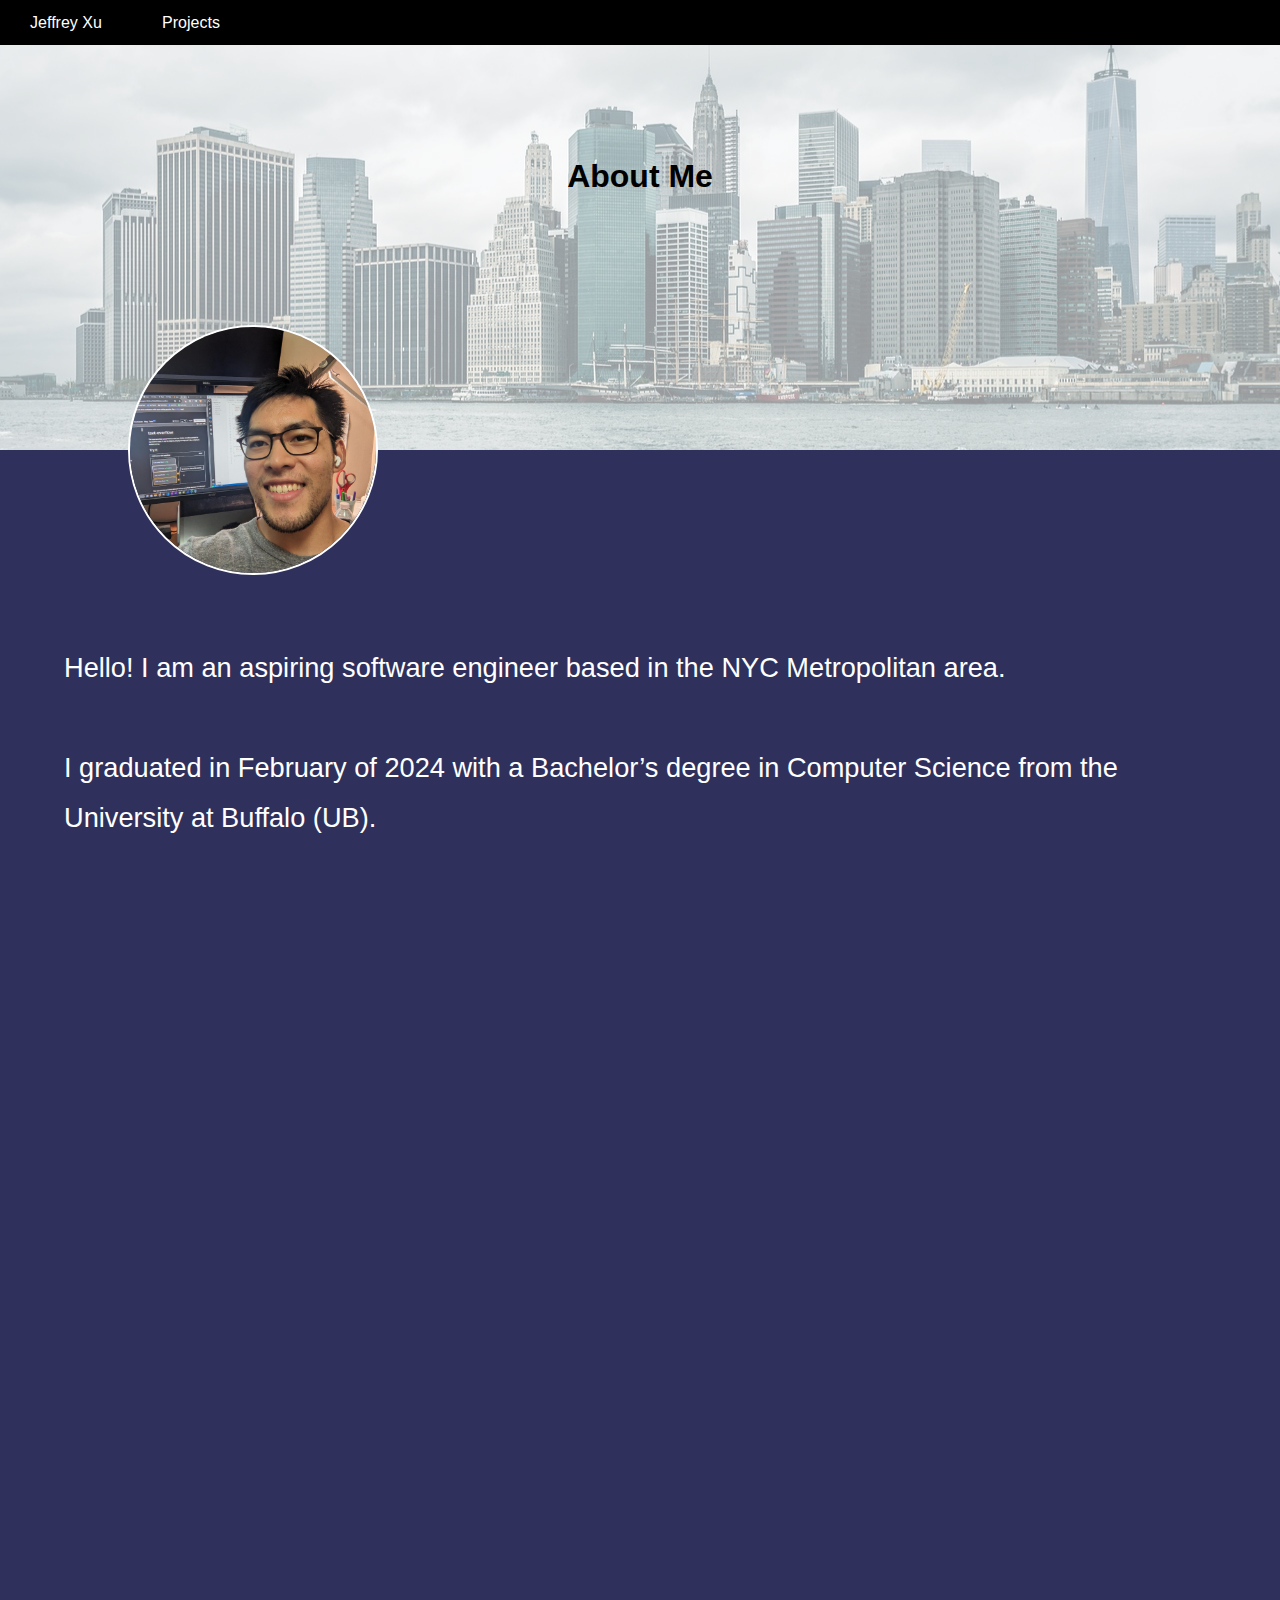
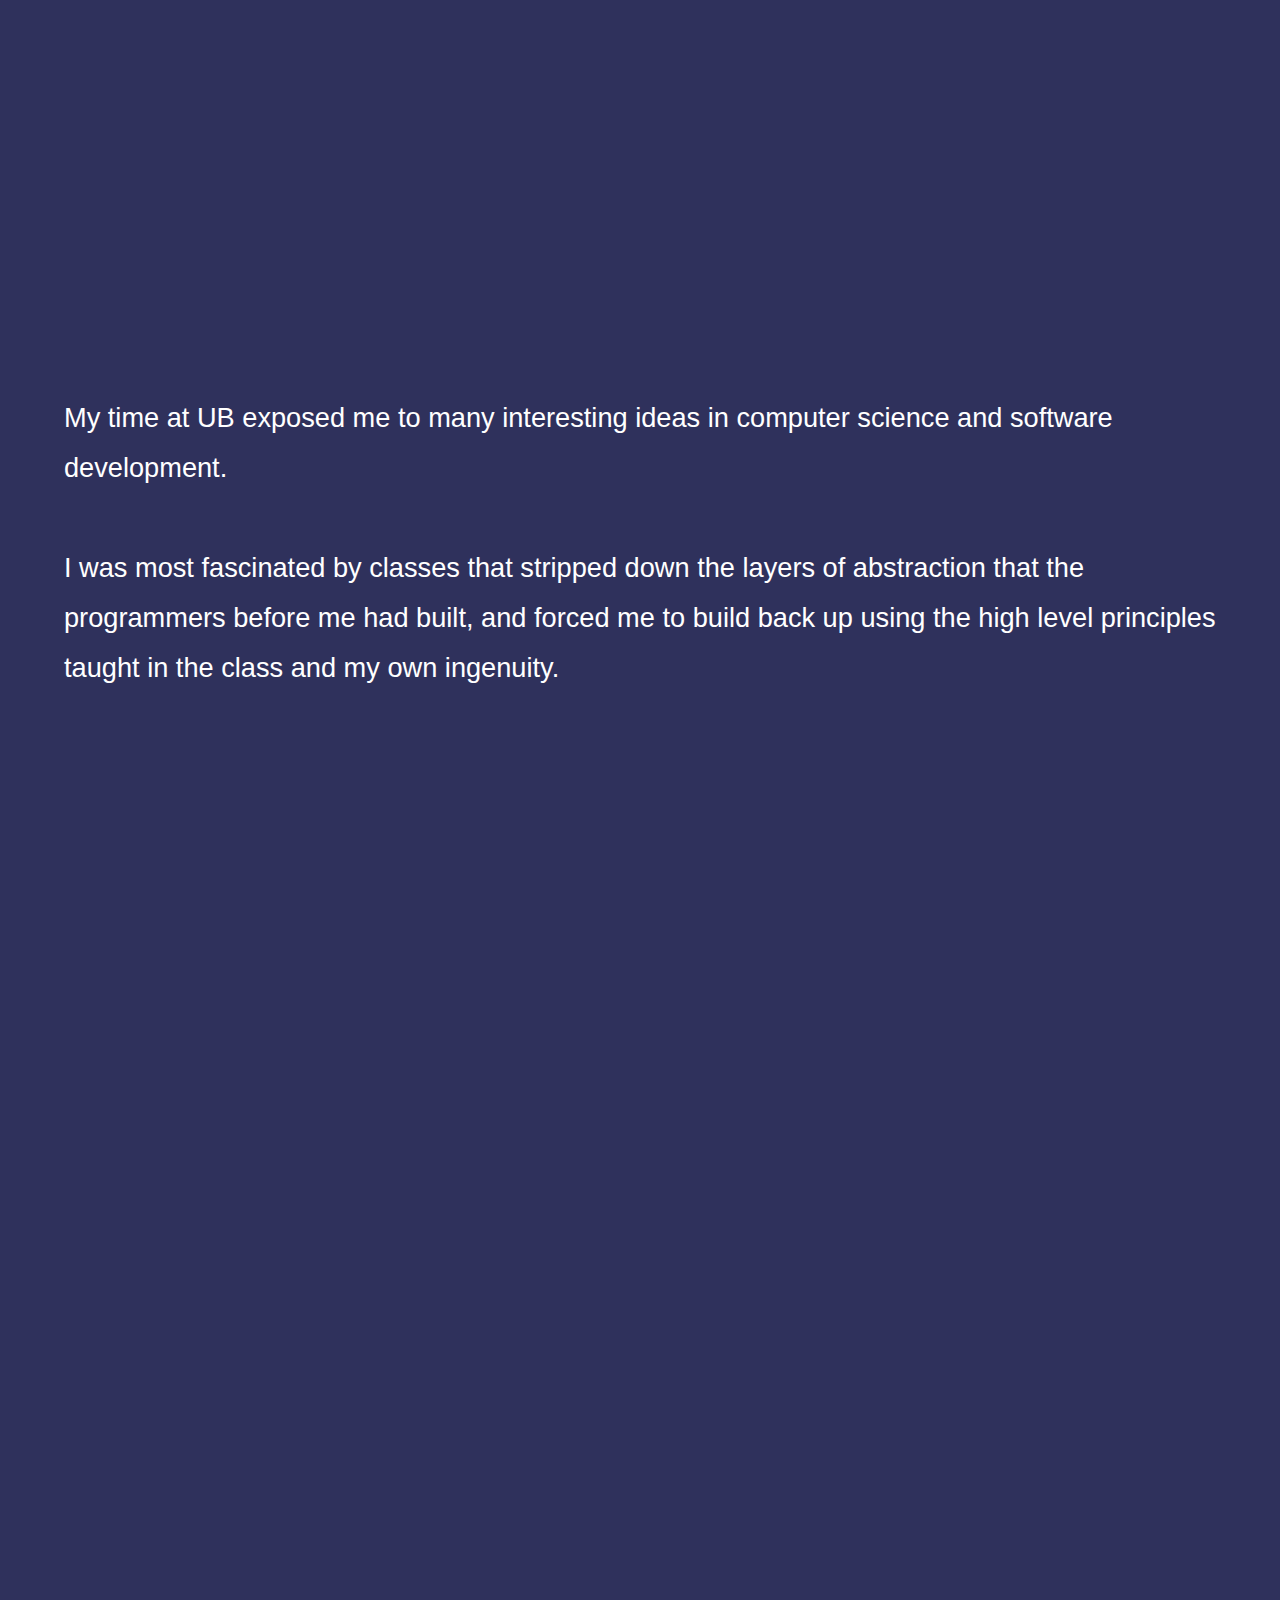
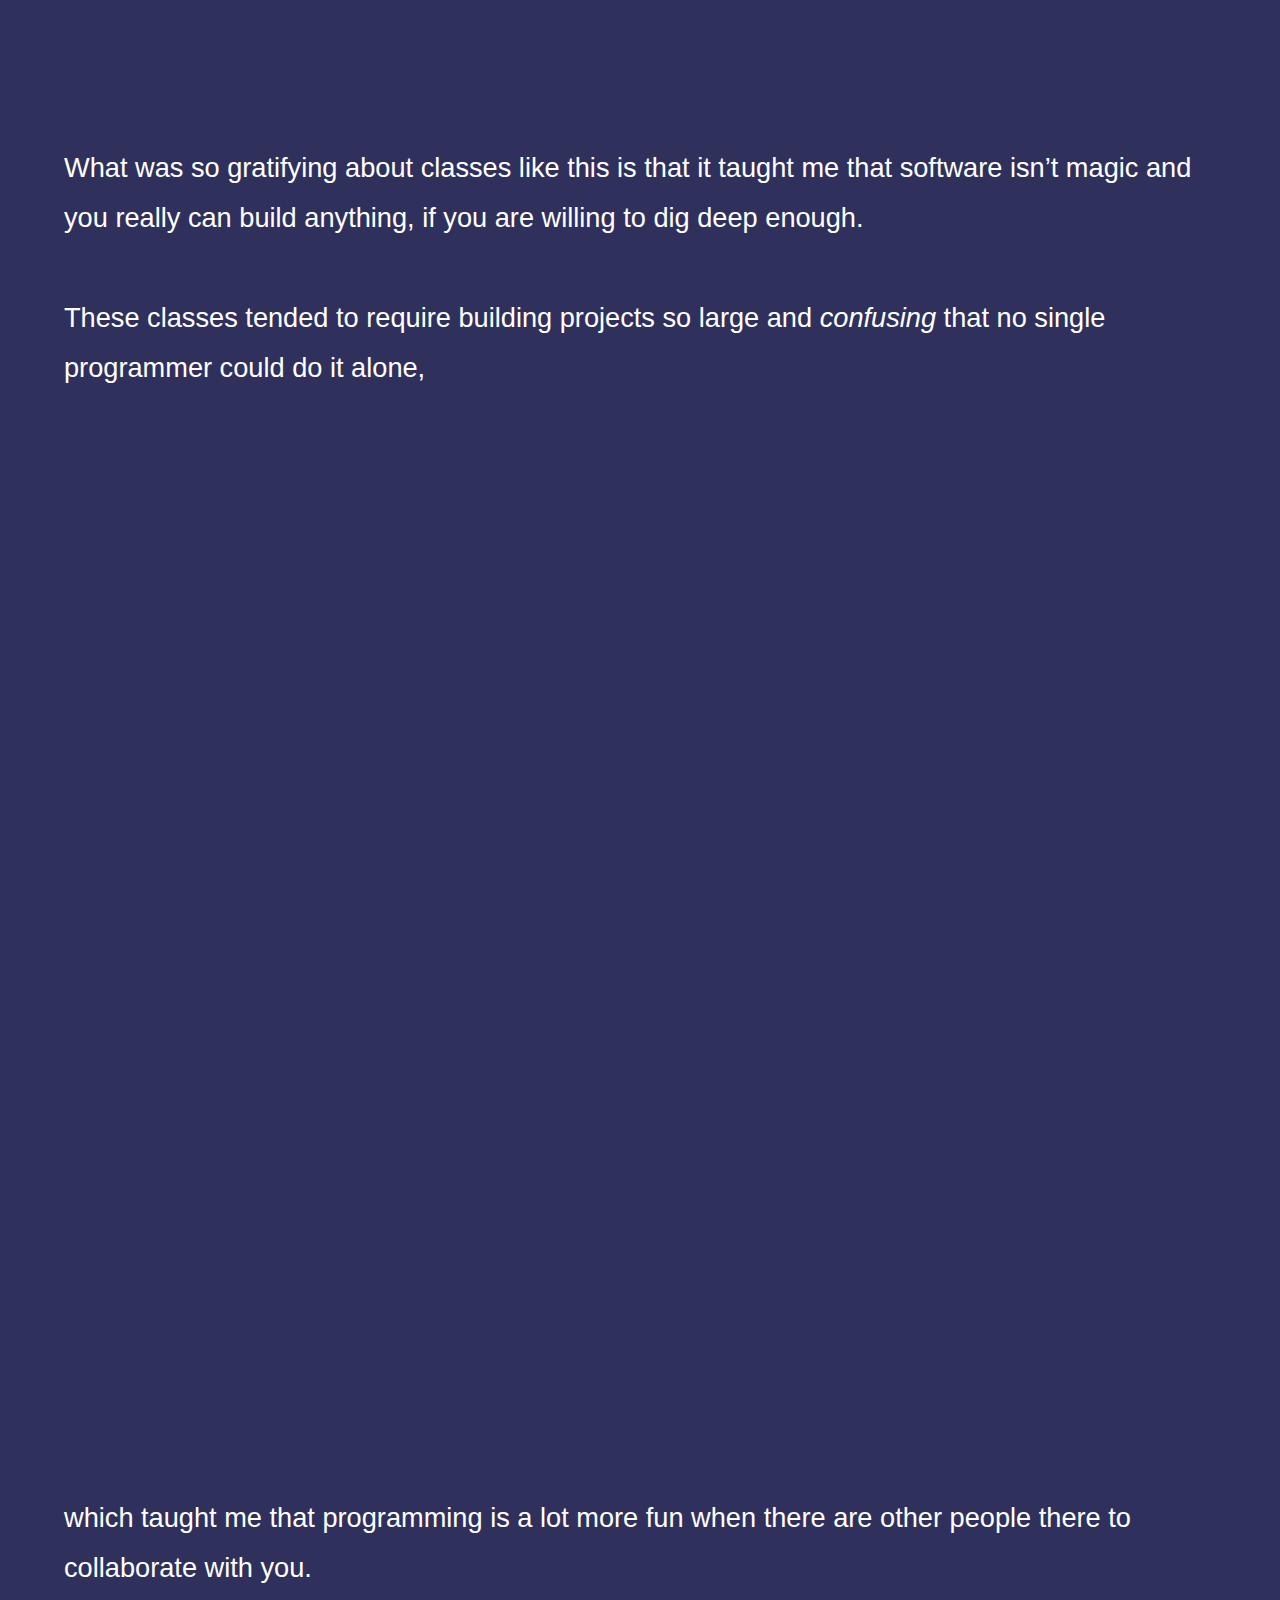
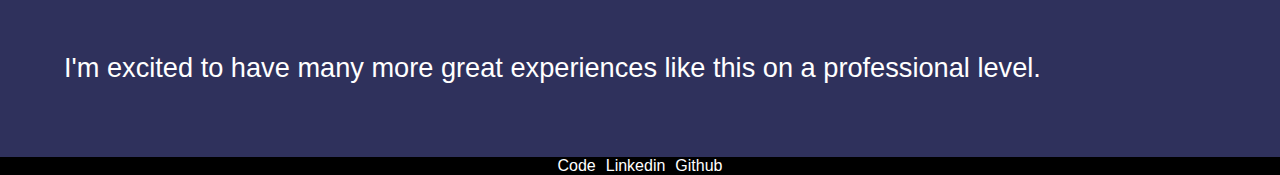
<file: index.html>
<!DOCTYPE html>
<html lang="en-US">
    <head>
        <title> About Me </title>
        <meta charset="UTF-8">
        <meta name="viewport" content="width=device-width, initial-scale=1.0"> 
        <link rel="stylesheet" type="text/css" href="styles/global.css" />
        <link rel="stylesheet" type="text/css" href="styles/index.css" />
        <link rel="preconnect" href="https://rsms.me/">
        <link rel="stylesheet" href="https://rsms.me/inter/inter.css">
        <link rel="icon" type="image/x-icon" href="images/favicon.ico">
    </head>
    <body>

        <nav class="site-nav">
            <div class= "button-container">
                <a class="site-nav" href="/"> Jeffrey Xu </a>
                <a class="site-nav" href="/projects.html"> Projects </a>
            </div>
        </nav>

        <main>
            <div class =" banner-container"> 
                <div class = "banner-overlay-blur"></div>
                <h1 class="banner-text"> About Me </h1>
            </div>

            <img class= "profile-pic" src="../images/selfie.jpeg" alt= "Jeffrey Xu Picture" title="Sup">
            
            <p class = "about-me"> 
                Hello! I am an aspiring software engineer based in the NYC Metropolitan area.
                <br><br>
                I graduated in February of 2024 with a Bachelor’s degree in Computer Science from the University at Buffalo (UB).
            </p>

            <div class = "body-img" style="background-image: url(../images/ub-night.jpeg);"> </div>
 

            <p class = "about-me">
                My time at UB exposed me to many interesting ideas in computer science and software development.
                <br><br>
                I was most fascinated by classes that stripped down the layers of abstraction that the programmers before me had built, and forced me to build back up using the high level principles taught in the class and my own ingenuity.
                
            </p>

            <div class = "body-img" style="background-image: url(../images/motherboard.jpeg);"> </div>

            <p class = "about-me">
                What was so gratifying about classes like this is that it taught me that software isn’t magic and you really can build anything, if you are willing to dig deep enough. 
                <br><br>
                These classes tended to require building projects so large and <em>confusing</em> that no single programmer could do it alone, 
                
            </p>
            <div class = "body-img" style="background-image: url(../images/sixerr.jpeg);"> </div>

            <p class = "about-me">
                which taught me that programming is a lot more fun when there are other people there to   <b>collaborate</b> with you. 
                <br><br>
                I'm excited to have many more great experiences like this on a professional level.
            </p>
        </main>

        <footer>
            <a href = "https://github.com/jkxu-hub/personal-website" target="_blank" rel="noopener noreferrer"> Code</a>
            <a href="https://www.linkedin.com/in/jeffrey-xu-ab879a219/" target="_blank" rel="noopener noreferrer">Linkedin</a>
            <a href = "https://github.com/jkxu-hub" target="_blank" rel="noopener noreferrer"> Github</a>
        </footer>
    </body>
</html>
</file>
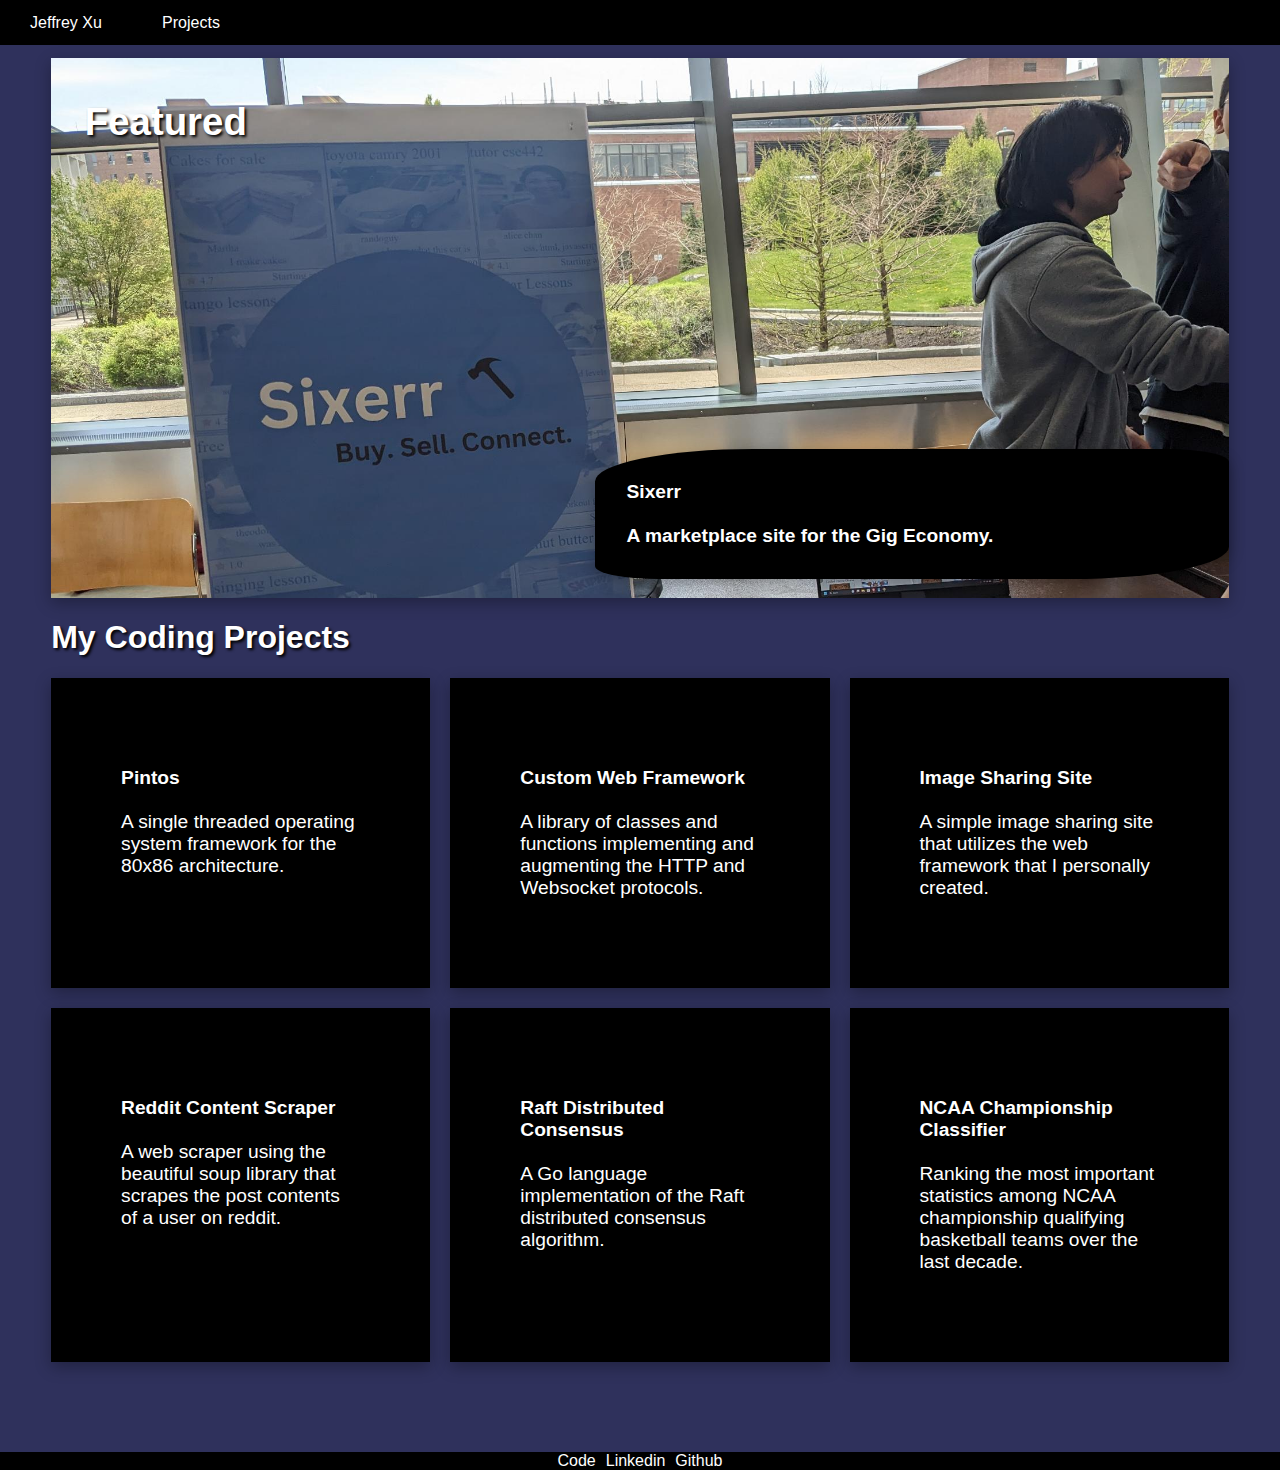
<file: projects.html>
<!DOCTYPE html>
<html lang="en-US">
    <head>
        <title> Projects </title>
        <meta charset="UTF-8">
        <meta name="viewport" content="width=device-width, initial-scale=1.0"> 
        <!-- 
        <link rel="stylesheet" type="text/css" href="experimental.css" />
        -->
        <link rel="stylesheet" type="text/css" href="styles/global.css" />
        <link rel="stylesheet" type="text/css" href="styles/projects.css" />
        <link rel="stylesheet" type="text/css" href="styles/images.css" />
        <link rel="stylesheet" type="text/css" href="styles/animation.css" />
        <link rel="icon" type="image/x-icon" href="images/favicon.ico">
        
        <link rel="preconnect" href="https://rsms.me/">
        <link rel="stylesheet" href="https://rsms.me/inter/inter.css">
        <script src="scripts/global.js" defer></script>
    </head>
    <body>
        <nav class="site-nav" >
            <div class= "button-container">
                <a class="site-nav" href="/"> Jeffrey Xu </a>
                <a class="site-nav" href="/projects.html"> Projects </a>
            </div>
        </nav>
        <div class="spacer"></div>
        <main>
            <div class = "featured" onclick="showDetails('sixerr-page')">
                <div class = "image-container">
                    <h2 class = "featured-heading"> Featured </h2>
                    <p class = "thumbnail-text shadow-pop-tr" id = "featured-text" > 
                        <b class ="heading" >Sixerr
                        </b> 
                        <br>
                        <br>
                        <b class ="subtext">
                            A marketplace site for the Gig Economy.
                        </b>
                    </p>
                </div>
            </div>



            <h1 class = "main-header"> My Coding Projects</h1>
            <div class = "project">
                <div class = "thumbnail pintos-img" loading="lazy" onclick="showDetails('pintos-page')">
                    <p class = "thumbnail-text"> 
                        <b class ="heading" >Pintos
                        </b> 
                        <br>
                        <br>
                        <b class ="subtext">
                            A single threaded operating system framework for the 80x86 architecture. 
                        </b>
                    </p>
                </div>
                <div class = "thumbnail webframework-img" loading="lazy" onclick="showDetails('webframework-page')">
                    <p class = "thumbnail-text"> 
                        <b class ="heading" >
                            Custom Web Framework
                        </b> 
                        <br>
                        <br>
                        <b class ="subtext">
                            A library of classes and functions implementing and augmenting the HTTP and Websocket protocols. 
                        </b>
                    </p>
                </div>
                <div class = "thumbnail webframework-img" loading="lazy" onclick="showDetails('imagesharing-page')">
                    <p class = "thumbnail-text"> 
                        <b class ="heading" >
                            Image Sharing Site
                        </b> 
                        <br>
                        <br>
                        <b class ="subtext">
                            A simple image sharing site that utilizes the web framework that I personally created.
                        </b>
                    </p>
                </div>
                <div class = "thumbnail reddit-img" loading="lazy" onclick="showDetails('reddit-page')">
                    <p class = "thumbnail-text"> 
                        <b class ="heading" >
                            Reddit Content Scraper
                        </b> 
                        <br>
                        <br>
                        <b class ="subtext">
                            A web scraper using the beautiful soup library that scrapes the post contents of a user on reddit.
                        </b>
                    </p>
                </div>
                <div class = "thumbnail raft-img" loading="lazy" onclick="showDetails('raft-page')">
                    <p class = "thumbnail-text"> 
                        <b class ="heading" >
                            Raft Distributed Consensus
                        </b> 
                        <br>
                        <br>
                        <b class ="subtext">
                            A Go language implementation of the Raft distributed consensus algorithm.
                        </b>
                    </p>
                </div>
                <div class = "thumbnail ncaa-img"  loading="lazy" onclick="showDetails('ncaa-page')">
                    <p class = "thumbnail-text"> 
                        <b class ="heading" >
                            NCAA Championship Classifier
                        </b> 
                        <br>
                        <br>
                        <b class ="subtext">
                            Ranking the most important statistics among NCAA championship qualifying basketball teams over the last decade.
                        </b>
                    </p>
                </div>

            </div>
        </main>

        <footer>
            <a href = "https://github.com/jkxu-hub/personal-website" target="_blank" rel="noopener noreferrer"> Code</a>
            <a href="https://www.linkedin.com/in/jeffrey-xu-ab879a219/" target="_blank" rel="noopener noreferrer">Linkedin</a>
            <a href = "https://github.com/jkxu-hub" target="_blank" rel="noopener noreferrer"> Github</a>
        </footer>

        <!--Elements below are hidden by default -->
        <div id="blur-background"></div>


        <div class = "project-details" id="sixerr-page">

            <h1 class = "project-detail-heading" >Sixerr</h1>
            <button class = "close"> X </button>

            <div class = "gallery">
                <img class = "gallery-image show" loading="lazy" src="images/sixerr/sixerr.jpeg" alt="Sixerr Image">
                <div class = "caption show-caption"> A poster displaying Sixerr. Presented at UB demo day. </div>

                <img class = "gallery-image " loading="lazy" src="images/sixerr/login.gif" alt="Sixerr Image">
                <div class = "caption"> Logging into Sixerr. </div>

                <img class = "gallery-image "  loading="lazy" src="images/sixerr/all_requests_Sixerr.gif" alt="Sixerr Image">
                <div class = "caption"> The various Gigs available for purchase. </div>
                <img class = "gallery-image " loading="lazy" src="images/sixerr/search_Sixerr.gif" alt="Sixerr Image">
                <div class = "caption"> Sixerr's search feature. </div>
            </div>
            <div class="navigation">
                <button class = "left-button directional-button"> ◀ </button>
                <div class = "dots">

                </div>
                <button class = "right-button directional-button"> ▶ </button>
            </div>

            <p>
                <b>Description:</b>
                A marketplace site for the Gig Economy. Inspired by Craigslist and the laissez-faire attitude the site had towards items and services it sold, the project's goal is to create a site that is open ended with the products and services sold, while enabling sustainable local commerce.  <br><br>
                Featured at the University at Buffalo's 2023 <a class = "inline-link" href = "https://ub-cse-demo-day.github.io/by_year/2023sp" target="_blank" rel="noopener noreferrer">Demo Day</a>!
                
            </p>
            <div class = "link-container"> 
                <a class= "project-link" href="https://github.com/cse442-at-ub/project_s23-team-sixerr" target="_blank" rel="noopener noreferrer"> 
                    <div class="button-thumbnail" style="background-image: url(../images/github-logo.jpg);">

                    </div>
                    GitHub
                </a>
                <a class= "project-link" href="https://www.figma.com/design/5aPHWSVLDnh8X3zu5ln82w/Sixerr-Website-(all-pages)?node-id=0-1" target="_blank" rel="noopener noreferrer"> 
                    <div class="button-thumbnail" style="background-image: url(../images/Figma-logo.png);">
    
                    </div>
                    Figma
                </a>
            </div>

            <hr>
            <p>
                <b>Languages/Technologies Used: </b>
                <ul>
                    <li>PHP</li>
                    <li>Javascript</li>
                    <li>HTML</li>
                    <li>CSS</li>
                    <li>Javascript</li>
                </ul>
            </p>
            <p>
                <b>Features:</b>
                <ul>
                    <li>A page for creating gig listings as a person or business in need of a service.</li>
                    <li>A website account that can be used to manage the gigs a person is doing for someone else and the gigs that they themselves are requesting someone to perform.</li>
                    <li>A page for exploring all of the Gigs available on the site.</li>
                    <li>A search feature to find relevant gigs.</li>
                    <li>A profile page that facilitates communication on other sites like discord or instagram.</li>
                    <li>Moderation accounts to remove inappropriate posts.</li>
                </ul>
            </p>
        </div>

        <div class = "project-details" id="pintos-page">

            <h1 class = "project-detail-heading" >Pintos Operating System</h1>
            <button class = "close"> X </button>

            <div class = "gallery">
                <img class = "gallery-image show" loading="lazy" src="images/pintos/pintos.png" alt="Pintos Image">
                <div class = "caption show-caption"> A diagram displaying the various features added by students who program on the pintos project. </div>

                <img class = "gallery-image " loading="lazy" src="images/pintos/ubuntu_bochs_pintos.png" alt="Pintos Image">
                <div class = "caption"> Bochs simulator simulating Pintos, shown are 5 threads sleeping. </div>

                <img class = "gallery-image " loading="lazy" src="images/pintos/alarm-multiple.png" alt="Pintos Image">
                <div class = "caption"> Pintos running a user program. </div>
                <img class = "gallery-image " loading="lazy" src="images/pintos/pintos_workflow.png" alt="Pintos Image">
                <div class = "caption"> The text editor I used on the project. </div>
            </div>
            <div class="navigation">
                <button class = "left-button directional-button"> ◀ </button>
                <div class = "dots">

                </div>
                <button class = "right-button directional-button"> ▶ </button>
            </div>

            <p>
                <b>Description:</b>
                A single threaded operating system framework for the 80x86 architecture. This project was done with a team of college classmates. The base code was written by <a class = "inline-link" href = "https://benpfaff.org/papers/pintos.pdf" target="_blank" rel="noopener noreferrer">Ben Pfaff</a>, supporting only basic operating systems tasks like FIFO thread scheduling, boot support, and basic peripheral support. 
            </p>
            <div class = "link-container"> 
                <a class= "project-link" href="https://github.com/jkxu-hub/pintos-operating-system/" target="_blank" rel="noopener noreferrer"> 
                    <div class="button-thumbnail" style="background-image: url(../images/github-logo.jpg);">

                    </div>
                    GitHub
                </a>
            </div>
            <hr>
            <p>
                <b>Languages/Technologies Used: </b>
                <ul>
                    <li>C Programming Language</li>
                    <li>Docker </li>
                </ul>
            </p>
            <p>
                <b>Features Added:</b>
                <ul>
                    <li>A priority queue thread scheduler for the Pintos operating system to prevent thread starvation, improve CPU throughput, and enable efficient thread switching.</li>

                    <li>A syscall handler for the Pintos operating system allowing user programs to invoke kernel system calls.</li>

                    <li>Virtual Memory support: an on demand paging system which enables segments of large programs to be swapped between ram and disk.
                    </li>
                </ul>
            </p>
        </div>

        <div class = "project-details" id="webframework-page">

            <h1 class = "project-detail-heading" >Custom Web Framework</h1>
            <button class = "close"> X </button>

            <div class = "gallery">
                <img class = "gallery-image show" loading="lazy" src="images/webframework/request_class.png" alt="webframework-page Image">
                <div class = "caption show-caption"> Code Snippet from the Request Class. </div>

                <img class = "gallery-image " loading="lazy" src="images/webframework/cookie_processing_class.png" alt="webframework-page Image">
                <div class = "caption"> Code Snippet from the Cookie Processing Class. </div>

                <img class = "gallery-image " loading="lazy" src="images/webframework/websocket_api_snippet.png" alt="webframework-page Image">
                <div class = "caption"> Code Snippet from the websocket API. </div>

                <img class = "gallery-image " loading="lazy" src="images/webframework/html_templating_snippet.png" alt="webframework-page Image">
                <div class = "caption"> HTML templating API that enables server side rendering of HTML pages. </div>

            </div>
            <div class="navigation">
                <button class = "left-button directional-button"> ◀ </button>
                <div class = "dots">

                </div>
                <button class = "right-button directional-button"> ▶ </button>
            </div>

            <p>
                <b>Description:</b>
                A library of classes and functions implementing and augmenting the HTTP and Websocket protocols.
            </p>
            <div class = "link-container"> 
                <a class= "project-link" href="https://github.com/jkxu-hub/Image-Sharing-Site" target="_blank" rel="noopener noreferrer"> 
                    <div class="button-thumbnail" style="background-image: url(../images/github-logo.jpg);">

                    </div>
                    GitHub
                </a>
            </div>

            <hr>
            <p>
                <b>Languages/Technologies Used: </b>
                <ul>
                    <li>Scala</li>
                    <li>Docker </li>
                </ul>
            </p>
            <p>
                <b>Features Added:</b>
                <ul>
                    <li>A Scala class that enables the instantiation of an object that contains the fields and payload of an HTTP message sent over a TCP connection. The class supports buffering of payload messages (appending multiple messages from a TCP stream) for large file uploads.</li>

                    <li>A Scala class that enables the instantiation of an object that contains the cookies of an incoming HTTP request and the cookies that should be sent in an outgoing HTTP response.</li>

                    <li>An API for parsing websocket data sent over a TCP connection.
                    </li>

                    <li>An API for building HTTP response messages.
                    </li>
                </ul>
            </p>
        </div>

        <div class = "project-details" id="imagesharing-page">

            <h1 class = "project-detail-heading" >Image Sharing Site</h1>
            <button class = "close"> X </button>

            <div class = "gallery">
                <img class = "gallery-image show" loading="lazy" src="images/image_site/imagesharing-home.png" alt="Sharing Image">
                <div class = "caption show-caption"> Images shared on the homepage </div>

                <img class = "gallery-image " loading="lazy" src="images/image_site/image-submit.png" alt="Sharing Image">
                <div class = "caption"> Successful image submission </div>

                <img class = "gallery-image " loading="lazy" src="images/image_site/database_snippet.png" alt="Sharing Image">
                <div class = "caption"> A snippet from the database used for this site. </div>

            </div>
            <div class="navigation">
                <button class = "left-button directional-button"> ◀ </button>
                <div class = "dots">

                </div>
                <button class = "right-button directional-button"> ▶ </button>
            </div>

            <p>
                <b>Description:</b>
                A simple image sharing site that utilizes the web framework that I personally created. Complete with a fully functional server and database. Currently the site can be run locally using docker. An actual deployment is in progress…
            </p>

            <div class = "link-container"> 
                <a class= "project-link" href="https://github.com/jkxu-hub/Image-Sharing-Site" target="_blank" rel="noopener noreferrer"> 
                    <div class="button-thumbnail" style="background-image: url(../images/github-logo.jpg);">

                    </div>
                    GitHub
                </a>
            </div>

            <hr>
            <p>
                <b>Languages/Technologies Used: </b>
                <ul>
                    <li>Scala</li>
                    <li>HTML</li>
                    <li>CSS</li>
                    <li>Javascript</li>
                    <li>SQL</li>
                    <li>Docker</li>
                </ul>
            </p>
            <p>
                <b>Features:</b>
                <ul>
                    <li>The site allows for large image uploads, posts, comments, user accounts, and a global chat feature.</li>
                </ul>
            </p>
        </div>

        <div class = "project-details" id="reddit-page">

            <h1 class = "project-detail-heading" >Reddit Content Scraper </h1>
            <button class = "close"> X </button>

            <div class = "gallery">
                <img class = "gallery-image show" loading="lazy" src="images/reddit_scraper/reddit.png" alt="Sharing Image">
                <div class = "caption show-caption"> Reddit </div>


            </div>
            <div class="navigation">
                <button class = "left-button directional-button"> ◀ </button>
                <div class = "dots">

                </div>
                <button class = "right-button directional-button"> ▶ </button>
            </div>

            <p>
                <b>Description:</b>
                A web scraper using the beautiful soup library that scrapes the post contents of a user on reddit. Run the program using a CLI. The app is still in progress.
            </p>

            <div class = "link-container"> 
                <a class= "project-link" href="https://github.com/jkxu-hub/reddit-content-scraper" target="_blank" rel="noopener noreferrer"> 
                    <div class="button-thumbnail" style="background-image: url(../images/github-logo.jpg);">

                    </div>
                    GitHub
                </a>
            </div>

            <hr>
            <p>
                <b>Languages/Technologies Used: </b>
                <ul>
                    <li>Python</li>
                </ul>
            </p>
        </div>

        <div class = "project-details" id="raft-page">

            <h1 class = "project-detail-heading" >Raft Distributed Consensus</h1>
            <button class = "close"> X </button>

            <div class = "gallery">
                <img class = "gallery-image show" loading="lazy" src="images/raft/raft.png" alt="Pintos Image">
                <div class = "caption show-caption"> A diagram displaying the operations of raft. </div>

                <img class = "gallery-image " loading="lazy" src="images/raft/raft_leader_routine.png" alt="Pintos Image">
                <div class = "caption"> A raft leader routine. Run concurrently in a Go routine. </div>

                <img class = "gallery-image " loading="lazy" src="images/raft/raft_candidate.png" alt="Pintos Image">
                <div class = "caption"> A candidate routine. Run concurrently in a Go routine. </div>
                <img class = "gallery-image " loading="lazy" src="images/raft/raft_follower.png" alt="Pintos Image">
                <div class = "caption"> A follower routine. Run concurrently in a Go routine. </div>
                <img class = "gallery-image " loading="lazy" src="images/raft/starts_it_up.png" alt="Pintos Image">
                <div class = "caption"> The go thread that starts up the dance between leader, candidate, and follower. </div>
                <img class = "gallery-image " loading="lazy" src="images/raft/raft_leader_election.png" alt="Pintos Image">
                <div class = "caption"> Success! </div>
            </div>
            <div class="navigation">
                <button class = "left-button directional-button"> ◀ </button>
                <div class = "dots">

                </div>
                <button class = "right-button directional-button"> ▶ </button>
            </div>

            <p>
                <b>Description:</b>
                A Go programming language implementation of the Raft distributed consensus algorithm. Raft is a protocol for managing the data of replica servers, if a replica server fails but later recovers, Raft brings the replica server’s data up to date.
            </p>
            <div class = "link-container"> 
                <a class= "project-link" href="https://github.com/jkxu-hub/raft-distributed-consensus/" target="_blank" rel="noopener noreferrer"> 
                    <div class="button-thumbnail" style="background-image: url(../images/github-logo.jpg);">

                    </div>
                    GitHub
                </a>
            </div>
            <hr>
            <p>
                <b>Languages/Technologies Used: </b>
                <ul>
                    <li>Go Programming Language</li>
                    <li>Docker </li>
                </ul>
            </p>
        </div>
        
        <div class = "project-details" id="ncaa-page">

            <h1 class = "project-detail-heading" >NCAA Championship Classifier</h1>
            <button class = "close"> X </button>

            <div class = "gallery">
                <img class = "gallery-image show" loading="lazy" src="images/ncaa_classifier/kaggle_dataset.png" alt="NCAA Image">
                <div class = "caption show-caption"> The dataset analyzed which was acquired from Kaggle. </div>

                <img class = "gallery-image " loading="lazy" src="images/ncaa_classifier/college_basketball_background.png" alt="NCAA Image">
                <div class = "caption"> NCAA tournament background. </div>

                <img class = "gallery-image " loading="lazy" src="images/ncaa_classifier/confusion_matrix.png" alt="NCAA Image">
                <div class = "caption"> Confusion matrices comparing two different classifier algorithms. </div>
                <img class = "gallery-image " loading="lazy" src="images/ncaa_classifier/correlation_matrix.png" alt="NCAA Image">
                <div class = "caption"> The correlation matrix genereated by running logistic regression on the dataset </div>
                <img class = "gallery-image " loading="lazy" src="images/ncaa_classifier/logistic_regression_buffalo.png" alt="NCAA Image">
                <div class = "caption"> Statistics relevant to the University at Buffalo. </div>


            </div>
            <div class="navigation">
                <button class = "left-button directional-button"> ◀ </button>
                <div class = "dots">

                </div>
                <button class = "right-button directional-button"> ▶ </button>
            </div>

            <p>
                <b>Description:</b>
                A data science project where I used statistical models and python to rank the most important statistics among NCAA championship qualifying basketball teams over the last decade. An analysis of the difference in the most important statistics for lower budget schools, schools in the early 2010s, and in the late 2020s was made. The goal of the project was to analyze the statistics that have historically been important to the different demographics of NCAA basketball teams.
            </p>
            <div class = "link-container"> 
                <a class= "project-link" href="https://github.com/jkxu-hub/ncaa-championship-classifier" target="_blank" rel="noopener noreferrer"> 
                    <div class="button-thumbnail" style="background-image: url(../images/github-logo.jpg);">
                    </div>
                    GitHub
                </a>
                <a class= "project-link" href="https://www.youtube.com/watch?v=25htrKC7lDE" target="_blank" rel="noopener noreferrer"> 
                    <div class="button-thumbnail" style="background-image: url(../images/Youtube_logo.png);">
                    </div>
                    Youtube
                </a>

            </div>
            <hr>
            <p>
                <b>Languages/Technologies Used: </b>
                <ul>
                    <li>Python</li>
                </ul>
            </p>
            <p>
                <b>Features:</b>
                <ul>
                    <li>Cleaned datasets acquired from kaggle about college basketball statistics.</li>

                    <li>Utilized the scikit-learn, pandas, and numpy to compare the performance of logistic regressions, decision trees, k-nearest-neighbors, and support vector machines in classifying whether a team will qualify for the NCAA Championship.</li>

                </ul>
            </p>
        </div>
    </body>
</html>
</file>
<file: styles/global.css>
/*Font */
:root {
    font-family: Inter, sans-serif;
    font-feature-settings: 'liga' 1, 'calt' 1; /* fix for Chrome */
  }
  @supports (font-variation-settings: normal) {
    :root { font-family: InterVariable, sans-serif; }
  }

/*default styles*/
html {
    box-sizing: border-box;
    height:100%;
  }
  
  *,
  *::before,
  *::after {
    box-sizing: inherit;
  }

img{
    height: 100%;
    width: 100%;
}

body{
    height:100%;
    margin:0px;
    background-color: #2F315C;
}

/*Individual elements*/

/*|| Nav bar*/
nav{
    background-color: black;
    height: 5%;
    min-height: 1.2rem;
    width:100%;
    position: fixed;
    z-index: 1000;
    top: 0;
}

nav .button-container{
    height: 100%;
    min-width: 250px;
    width: 10%;
    justify-content: space-around;
    display: flex;
}

nav a.site-nav{
    height: 100%;
    display: flex;
    align-items: center;
    text-decoration: none; 
}

a:link, 
a:visited, 
a:focus{
    color: white;
}

a:hover{
    color:lightblue;
    cursor: pointer;

}

/*Acts as an element with the same height as the nav bar, so each element below spacer will be
below the nav bar in normal document flow.
*/
.spacer{
    height: 5%;
    min-height: 1.2rem;
}

/*|| Footer (appears underneath nav bar if no content exists between <nav> and <footer>)*/
footer{
    background-color: black;
    color: white;
    display: flex;
    justify-content: center;
    gap:10px;
    width: 100%;
}

footer a {
    text-decoration: none;
}

@media screen and (min-width: 1750px) {
    body {
        font-size: 1.2rem;
    }

  }
</file>
<file: styles/index.css>
/*|| Banner */
.banner-container{
    height: 50vh;
    background-image: url(../images/nyc.jpg);
    background-position: 75% 10%;
    background-repeat: no-repeat;
    background-size: cover;
    
    position: relative;
    z-index: 0;
    
}

.banner-overlay-blur{
    height:100%;
    width:100%;
    position: absolute;
    background-color: rgba(255,255,255, 0.6);
}

h1.banner-text{
    position: relative;
    text-align: center;
    z-index: 2;
    padding-left: 10vw;
    padding-right: 10vw;
    top: 35%;
    margin: 0px;
}


.profile-pic{
    object-fit: cover;
    height: 250px;
    width:250px;
    border-radius: 200px;
    border: 2px solid white;

    z-index: 3;
    position: relative;

    margin-top: -125px; /*height/2*/
    margin-left: 10%;
}

/*|| About me paragraphs*/
p.about-me{
    margin:0;
    min-height: 50vh;
    padding: 5%;
    color:white;
    font-weight: 250;
    font-size: 1.7rem;
    line-height: 50px ;
}

p.about-me:last-of-type{
    min-height: 30vh;
}


/*|| Background image overlay*/
.body-img{
    height:100vh;
    background-attachment: fixed;
    background-size: cover;
}

@media (width >= 1750px) {
    p.about-me{
        font-size: 2rem;


    }
    .profile-pic{
        height: 300px;
        width:300px;
        margin-top: -150px; /*height/2*/

    }
}

  @media (width >= 1750px) {
    p.about-me{
        font-size: 2rem;


    }
    .profile-pic{
        height: 300px;
        width:300px;
        margin-top: -150px; /*height/2*/

    }
}

@media (width <= 550px) {
    p.about-me{
        font-size: 1.5rem;
    }
}
</file>
<file: styles/projects.css>
main{
    padding-left: 4%;
    padding-right: 4%;
    padding-top: 1%;
}

/*|| Featured Banner*/
.featured{
    height: 60vh;
}

.featured:hover{
    cursor: pointer;
}
.featured:hover .shadow-pop-tr{
    cursor: pointer;
    -webkit-animation: shadow-pop-tr 0.3s cubic-bezier(0.470, 0.000, 0.745, 0.715) both;
    animation: shadow-pop-tr 0.3s cubic-bezier(0.470, 0.000, 0.745, 0.715) both;
}

.featured .image-container{
    height: 100%;
    background-image: url(../images/sixerr.jpeg);
    background-position: 0% 10%;
    background-repeat: no-repeat;
    background-size: cover;
    position: relative;
    box-shadow: 0 5px 15px rgba(0, 0, 0, 0.3);

}
.featured .featured-heading{
    color: white;
    

    font-size: 2.4rem;
    position: absolute;
    text-shadow: 2px 2px 3px black;
    left: 2%;
    padding:10px;

}

.featured #featured-text{
    position: absolute;

    bottom:0px;
    right:0;
    width: minmax(200px, 20%);
    border-radius: 25% 10%;
    padding-right: 20%;
}

h1.main-header{
    color:white;
    text-shadow: 2px 2px 3px black;
}

/*|| Projects */
.project{
    display: grid;
    grid-template-columns: repeat(auto-fit, minmax(300px, 1fr));
    grid-auto-rows: minmax(300px, auto);
    gap: 20px;
    margin-bottom: 10vh;

}

.project .thumbnail{
    padding:10%;
    color:white;
    background-color: black;

    background-position: 75% 10%;
    background-repeat: no-repeat;
    background-size: cover;
    background-image: none;
    transition: transform 0.2s ease 0s;
    box-shadow: 0 5px 15px rgba(0, 0, 0, 0.3);

}

.project .thumbnail:hover{
    cursor: pointer;
    transform: translateY(-5px);
}

p.thumbnail-text{
    background-color: black;
    color: white;
    padding:2rem;
    border-radius: 50px;
    font-size: 1.2rem;
    box-shadow: 0 5px 15px rgba(0, 0, 0, 0.3);
}

.project b.heading{
    font-weight: 700;
}

.project b.subtext{
    font-weight: 200;
}


/* || Project Detail Pages */
#blur-background {
    position: fixed;
    top: 0;
    left: 0;
    width: 100%;
    height: 100%;
    background-color: rgba(0, 0, 0, 0.5);
    visibility: hidden;
    opacity: 0;
    transition: visibility 0s, opacity 0.3s ease;
}

.project-details {
    display: none;
    position: fixed;
    top: 52%;
    left: 50%;
    transform: translate(-50%, -50%);
    z-index: 20;
    padding-left: 5%;
    padding-right: 5%;
    background-color: #D9D9D9;
    border-radius: 10px;
    box-shadow: 0 5px 15px rgba(0, 0, 0, 0.3);
    height:93vh;
    width: 85vw;
    overflow: auto;
}
h1.project-detail-heading{
    color:black
}
img{
    height: 30%;
    width: 30%;
}
.project-details .close{
    background-color: red;
    color:white;
    font-size: 1.2rem;
    border-radius: 100px;
    height: 30px;
    width: 30px;
    position: fixed;
    top:10px;
    right:20px;
}

.close:hover{
    cursor: pointer;
}

.project-details .link-container {
    display: flex;
}

.button-thumbnail{
    height:100%;
    width:20px;
    background-repeat: no-repeat;
    background-size: 100%;
}

a.project-link{
    color: black;
    background-color: white;
    height: 30px;
    width: 100px;
    padding:5px;
    border: 2px solid black;
    border-radius: 30px;
    background-color: white;
    display: flex;
    text-decoration: none; 
    font-size: .9rem;
    margin-left:5px;
}

.caption{
    position:absolute;
    color: white;
    background-color: rgba(0,0,0,.5);
    width: 100%;
    padding: 10px;
    bottom: 0px;
    font-size: .8rem;
    text-align: center;
    visibility: hidden;

}

/*|| Image Gallery*/
.gallery{
    height:63%;
    width:100%;
    position: relative;
    left: 50%;
    transform: translate(-50%, 0%);
    background-color: black;
}

.gallery:hover .caption{
    visibility: hidden;
}

.gallery-image{
    display: none;
    height: 100%;
    width: 100%;
    object-fit: contain;
}

.hide{
    display: none;
}

/*Added to classlist of the image currently visible for a specific project*/
.gallery:hover .show-caption{
    visibility: visible;
}

.show{
    display: block;
}

.navigation {
    display: flex;
    justify-content: center;
    margin-top: 5px;


}
.dots{
    display: flex;
    
}
.dot{
    background-color: gray;
    margin: 5px;
    margin-top:8px;
    border: 2px black solid;
    height: 5px; 
    width: 5px;
    padding: 3px;
    border-radius: 100px;
}

.blue{
    background-color: blue;
}

.directional-button{
    color:white;
    background-color: gray;

    font-size: 1rem;
    font-weight: 300;
    border-radius: 100px;
}

.directional-button:hover{
    cursor: pointer;
    
}

a.inline-link{
    color:black ;
}

a.inline-link:hover{
    color:purple ;
}

  
/*|| Media Queries*/

@media (width <= 800px) {
    .project-details{
        padding: 0px;
    }
    .project-details p{
        padding-left: 5%;
        padding-right: 5%;
    }
    .project-details ul{
        padding-left: 10%;

    }
    .project-details .link-container{
        padding-left: 5%;

    }
    .project-details h1{
        padding-left: 5%;
    }

}

@media (width >= 1750px) {
    .caption{
        font-size: 1.1rem;
    }

}

@media (width <= 640px) {
    .project-details{
        width: 100vw;
    }
    .project-details .close{
        top:5px;
        right:5px;
    }

    .show-caption{
        visibility: visible;
    }



}
</file>
<file: styles/images.css>
.sixerr-img{
    background-image: url(../images/sixerr.jpeg);
}

.pintos-img:hover{
    background-image: url(../images/pintos.png);
}

.webframework-img:hover{
    background-image: url(../images/scalaframework.png);
}

.raft-img:hover{
    background-image: url(../images/raft.png);

}

.reddit-img:hover{
    background-image: url(../images/reddit.png);
}

.ncaa-img:hover{
    background-image: url(../images/buffalo-basketball.jpg);
}
</file>
<file: styles/animation.css>
/* ----------------------------------------------
 * Generated by Animista on 2024-8-8 12:3:39
 * Licensed under FreeBSD License.
 * See http://animista.net/license for more info. 
 * w: http://animista.net, t: @cssanimista
 * ---------------------------------------------- */

/**
 * ----------------------------------------
 * animation shadow-pop-tr
 * ----------------------------------------
 */
 .shadow-pop-tr:hover {
	-webkit-animation: shadow-pop-tr 0.3s cubic-bezier(0.470, 0.000, 0.745, 0.715) both;
	        animation: shadow-pop-tr 0.3s cubic-bezier(0.470, 0.000, 0.745, 0.715) both;
}

 @-webkit-keyframes shadow-pop-tr {
    0% {
      -webkit-box-shadow: 0 0 #3e3e3e, 0 0 #3e3e3e, 0 0 #3e3e3e, 0 0 #3e3e3e, 0 0 #3e3e3e, 0 0 #3e3e3e, 0 0 #3e3e3e, 0 0 #3e3e3e;
              box-shadow: 0 0 #3e3e3e, 0 0 #3e3e3e, 0 0 #3e3e3e, 0 0 #3e3e3e, 0 0 #3e3e3e, 0 0 #3e3e3e, 0 0 #3e3e3e, 0 0 #3e3e3e;
      -webkit-transform: translateX(0) translateY(0);
              transform: translateX(0) translateY(0);
    }
    100% {
      -webkit-box-shadow: 1px -1px #3e3e3e, 2px -2px #3e3e3e, 3px -3px #3e3e3e, 4px -4px #3e3e3e, 5px -5px #3e3e3e, 6px -6px #3e3e3e, 7px -7px #3e3e3e, 8px -8px #3e3e3e;
              box-shadow: 1px -1px #3e3e3e, 2px -2px #3e3e3e, 3px -3px #3e3e3e, 4px -4px #3e3e3e, 5px -5px #3e3e3e, 6px -6px #3e3e3e, 7px -7px #3e3e3e, 8px -8px #3e3e3e;
      -webkit-transform: translateX(-8px) translateY(8px);
              transform: translateX(-8px) translateY(8px);
    }
  }
  @keyframes shadow-pop-tr {
    0% {
      -webkit-box-shadow: 0 0 #3e3e3e, 0 0 #3e3e3e, 0 0 #3e3e3e, 0 0 #3e3e3e, 0 0 #3e3e3e, 0 0 #3e3e3e, 0 0 #3e3e3e, 0 0 #3e3e3e;
              box-shadow: 0 0 #3e3e3e, 0 0 #3e3e3e, 0 0 #3e3e3e, 0 0 #3e3e3e, 0 0 #3e3e3e, 0 0 #3e3e3e, 0 0 #3e3e3e, 0 0 #3e3e3e;
      -webkit-transform: translateX(0) translateY(0);
              transform: translateX(0) translateY(0);
    }
    100% {
      -webkit-box-shadow: 1px -1px #3e3e3e, 2px -2px #3e3e3e, 3px -3px #3e3e3e, 4px -4px #3e3e3e, 5px -5px #3e3e3e, 6px -6px #3e3e3e, 7px -7px #3e3e3e, 8px -8px #3e3e3e;
              box-shadow: 1px -1px #3e3e3e, 2px -2px #3e3e3e, 3px -3px #3e3e3e, 4px -4px #3e3e3e, 5px -5px #3e3e3e, 6px -6px #3e3e3e, 7px -7px #3e3e3e, 8px -8px #3e3e3e;
      -webkit-transform: translateX(-8px) translateY(8px);
              transform: translateX(-8px) translateY(8px);
    }
  }
</file>
